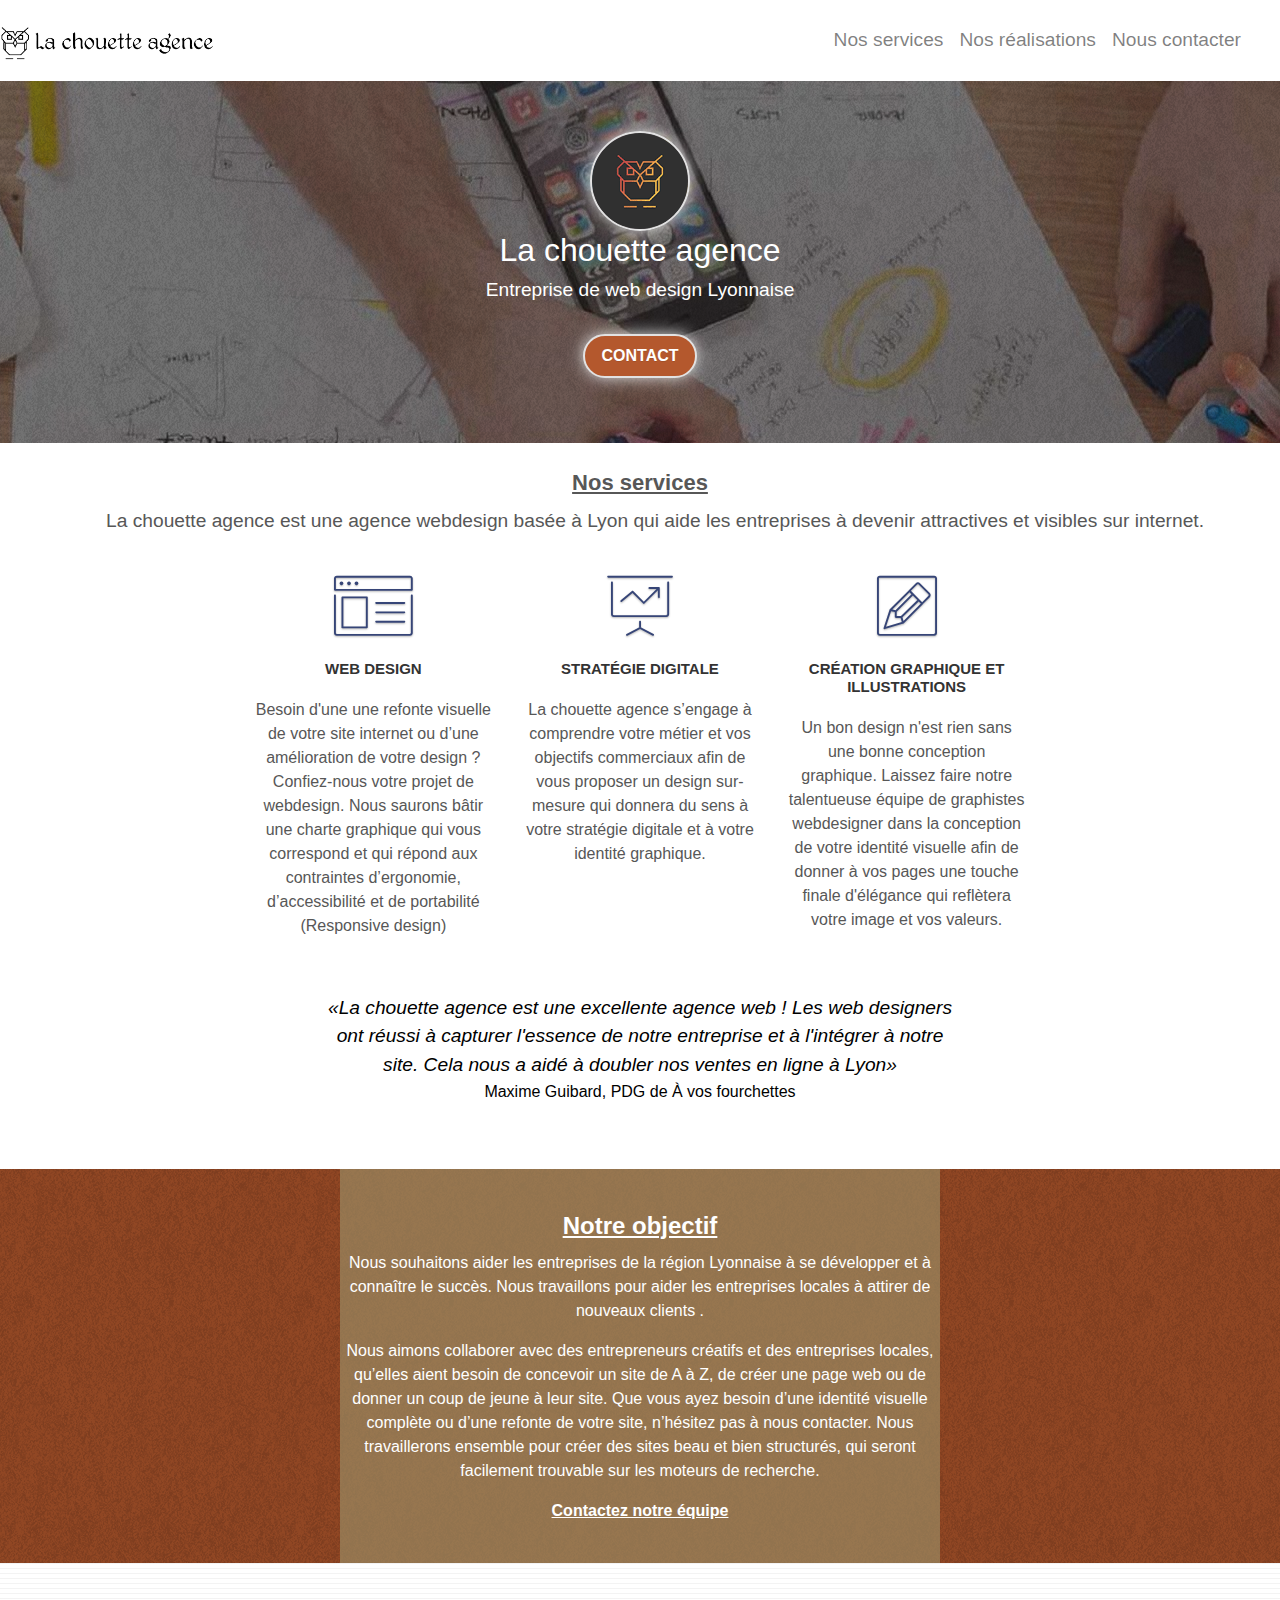
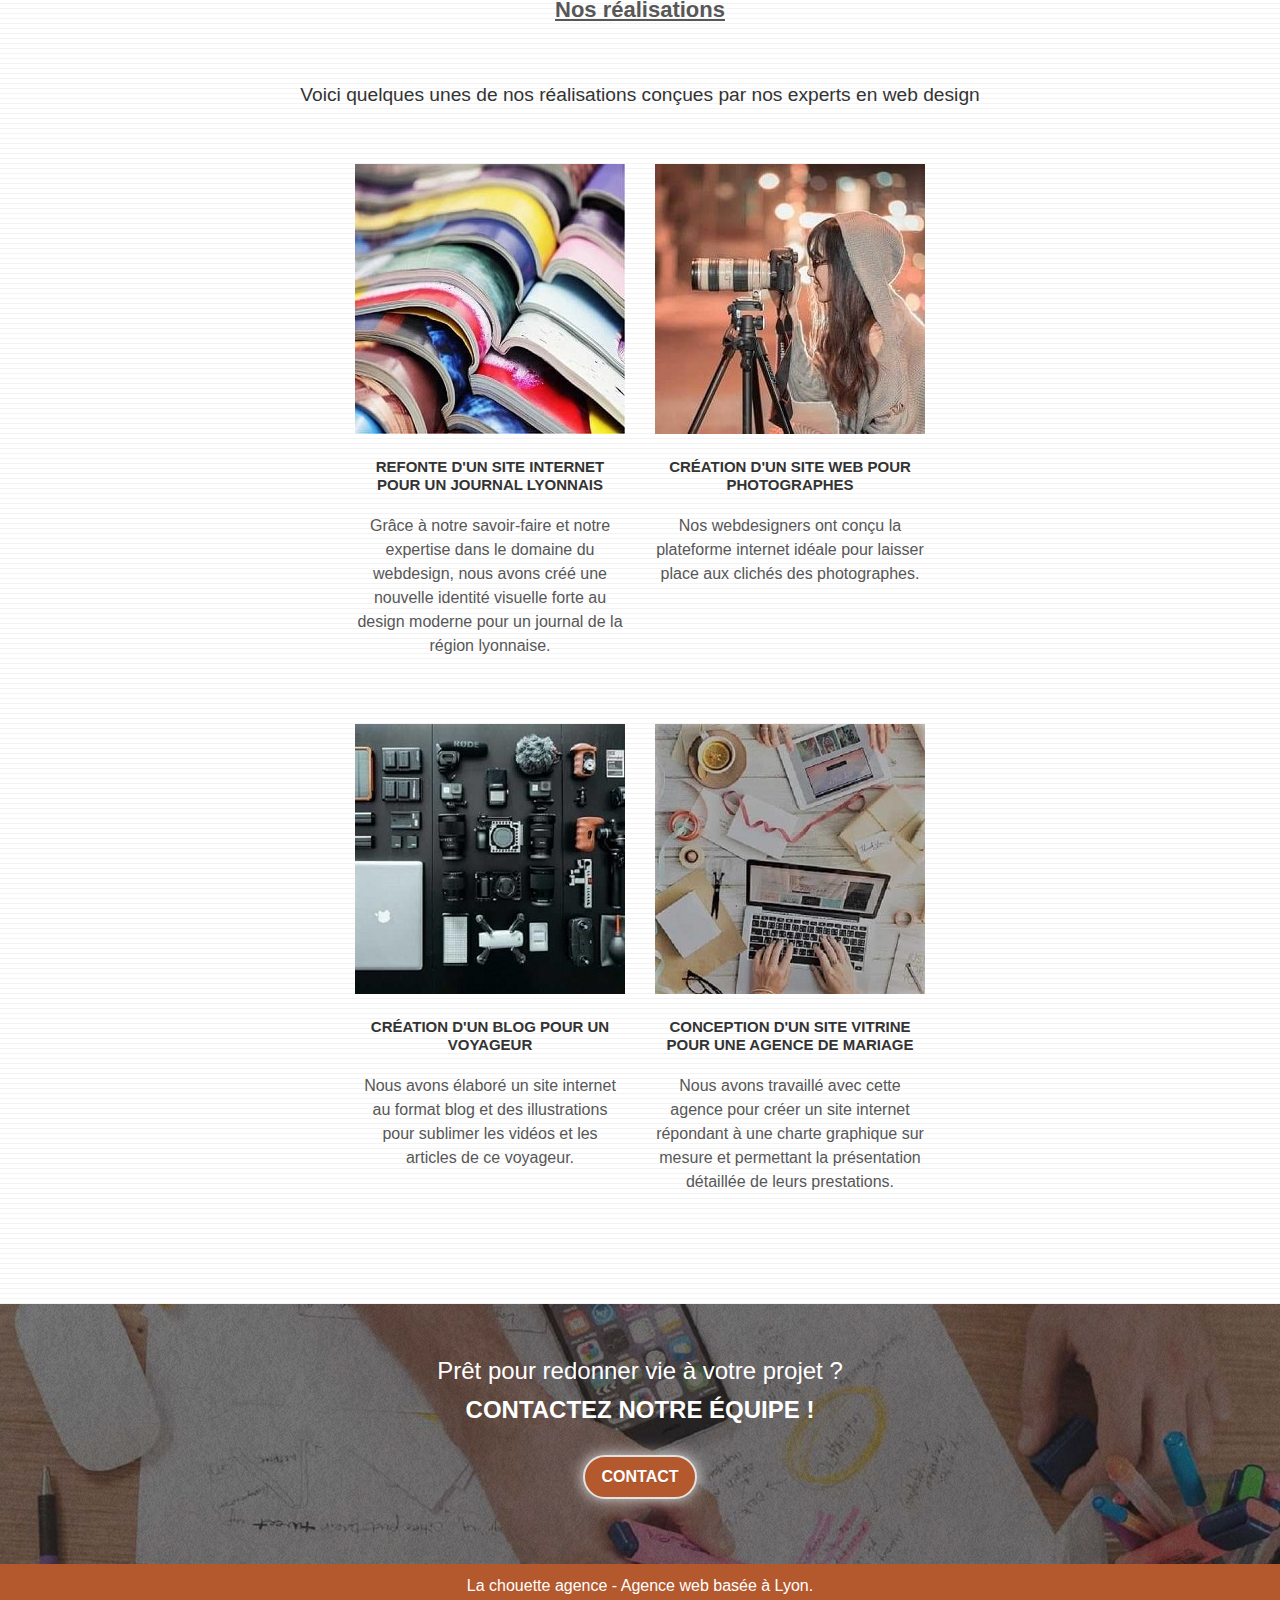
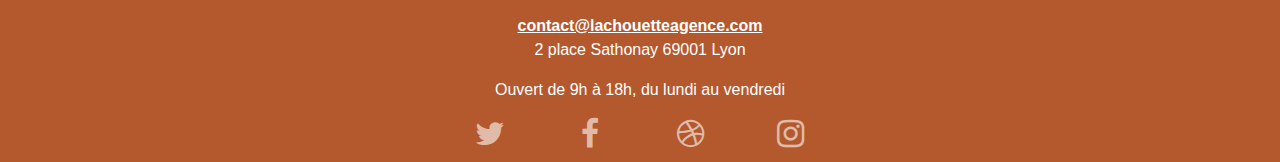
<file: index.html>
<!DOCTYPE html>
<html lang="fr" xmlns:og="http://ogp.me/ns#">
  <head>
    <meta charset="utf-8" />
    <title>Entreprise webdesign Lyon - La chouette agence</title>
    <meta
      name="description"
      content="Création et modernisation de vos sites web. Conception de charte graphique unique et personnalisée."
    />
    <meta
      name="viewport"
      content="width=device-width, initial-scale=1.0, viewport-fit=cover"
    />
    <meta name="robots" content="all" />
    <meta
      property="og:title"
      content="Entreprise webdesign Lyon - La chouette agence"
    />
    <meta property="og:type" content="website" />
    <meta
      property="og:url"
      content="https://davidcailleau.github.io/La_chouette_agence_DC/"
    />
    <meta
      property="og:image"
      content="https://davidcailleau.github.io/La_chouette_agence_DC/la-chouette-agence.png"
    />
    <meta
      property="og:description"
      content="Création et modernisation de vos sites web. Conception de charte graphique unique et personnalisée."
    />
    <meta
      property="og:site_name"
      content="Entreprise web design Lyon - La chouette agence"
    />

    <link rel="shortcut icon" type="image/png" href="favicon.jpg" />

    <link rel="stylesheet" type="text/css" href="./css/bootstrap.min.css" />
    <link rel="stylesheet" type="text/css" href="style.css" />
    <link rel="stylesheet" type="text/css" href="media.css" />
    <link rel="stylesheet" type="text/css" href="./css/font-awesome.min.css" />
    <link rel="stylesheet" type="text/css" href="./css/et-line.min.css" />

    <script src="./js/jquery-2.1.0.min.js" defer></script>
    <script src="./js/bootstrap.min.js" defer></script>
  </head>

  <body>
    <div class="page-container">
      <header class="bloc bgc-white l-bloc">
        <div class="container bloc-sm navbar row">
          <div class="navbar-header">
            <a class="navbar-brand" href="index.html" id="accueil"
              ><img
                src="img/la-chouette-agence.png"
                alt="Logo la chouette agence - entreprise webdesign Lyon"
                height="40"
            /></a>
          </div>
          <nav class="navbar navbar-expand-lg navbar-light bg-light navigation">
            <button
              class="navbar-toggler"
              type="button"
              data-toggle="collapse"
              data-target="#navbarNavDropdown"
              aria-controls="navbarNavDropdown"
              aria-expanded="false"
              aria-label="Toggle navigation"
            >
              <span class="navbar-toggler-icon"></span>
            </button>
            <div class="collapse navbar-collapse" id="navbarNavDropdown">
              <ul class="navbar-nav">
                <li class="nav-item">
                  <a class="nav-link" href="#job">Nos services</a>
                </li>
                <li class="nav-item">
                  <a class="nav-link" href="#portfolio">Nos réalisations</a>
                </li>
                <li class="nav-item">
                  <a class="nav-link" href="contact-la-chouette-agence.html"
                    >Nous contacter</a
                  >
                </li>
              </ul>
            </div>
          </nav>
        </div>
      </header>

      <!-- bloc-1-presentation -->
      <main
        class="bloc bgc-dark-slate-blue bg-banniere d-bloc bg-t-edge bloc-bg-texture texture-paper b-parallax"
        id="bloc-1-hero"
      >
        <section class="container bloc-lg text-center col-sm-12">
          <img
            src="img/logo.png"
            class="center-block logo"
            width="100"
            alt="Logo entreprise web Lyon - La chouette agence"
          />
          <h1 class="text-center hero-bloc-text tc-white">
            La chouette agence
          </h1>
          <h2 class="text-center tc-white presentation">
            Entreprise de web design Lyonnaise
          </h2>

          <div class="text-center">
            <a
              href="contact-la-chouette-agence.html"
              class="btn btn-lg btn-clean btn-rd cta-hero btn-atomic-tangerine"
              id="cta-hero"
              >Contact</a
            >
          </div>
        </section>

        <!-- bloc- Nos métiers -->
        <section
          class="bloc bgc-white l-bloc container bloc-md"
          id="bloc-2-services"
        >
          <section class="row">
            <h2 id="job" class="col-sm-12 text-center metier">Nos services</h2>
            <p class="col-sm-12 text-center presentation">
              La chouette agence est une agence webdesign basée à Lyon qui aide
              les entreprises à devenir attractives et visibles sur internet.
            </p>
          </section>
          <div class="row voffset-lg med-width-whitespace">
            <section class="col-sm-4">
              <div class="text-center">
                <span
                  class="et-icon-browser sm-shadow icon-dark-slate-blue icons icon-lg"
                ></span>
              </div>
              <h3 class="mg-md text-center">
                Web design
              </h3>
              <p class="text-center">
                Besoin d'une une refonte visuelle de votre site internet ou
                d’une amélioration de votre design ? Confiez-nous votre projet
                de webdesign. Nous saurons bâtir une charte graphique qui vous
                correspond et qui répond aux contraintes d’ergonomie,
                d’accessibilité et de portabilité (Responsive design)
              </p>
            </section>
            <section class="col-sm-4">
              <div class="text-center">
                <span
                  class="et-icon-presentation sm-shadow icon-dark-slate-blue icons icon-lg"
                ></span>
              </div>
              <h3 class="mg-md text-center">
                Stratégie digitale
              </h3>
              <p class="text-center">
                La chouette agence s’engage à comprendre votre métier et vos
                objectifs commerciaux afin de vous proposer un design sur-mesure
                qui donnera du sens à votre stratégie digitale et à votre
                identité graphique.
              </p>
            </section>
            <section class="col-sm-4">
              <div class="text-center">
                <span
                  class="et-icon-edit sm-shadow icon-dark-slate-blue icons icon-lg"
                ></span>
              </div>
              <h3 class="mg-md text-center">
                Création graphique et illustrations
              </h3>
              <p class="text-center">
                Un bon design n'est rien sans une bonne conception graphique.
                Laissez faire notre talentueuse équipe de graphistes webdesigner
                dans la conception de votre identité visuelle afin de donner à
                vos pages une touche finale d'élégance qui reflètera votre image
                et vos valeurs.
              </p>
            </section>
          </div>
          <section class="citation text-center">
            <q
              >La chouette agence est une excellente agence web ! Les web
              designers ont réussi à capturer l'essence de notre entreprise et à
              l'intégrer à notre site. Cela nous a aidé à doubler nos ventes en
              ligne à Lyon</q
            >
            <p>Maxime Guibard, PDG de À vos fourchettes</p>
          </section>
        </section>

        <!-- bloc- Notre objectif -->
        <section
          class="bloc tc-white bgc-atomic-tangerine bg-presentation d-bloc bloc-bg-texture texture-paper b-parallax text-center"
        >
          <section
            class="container bloc-lg row tight-width-whitespace black-background text-center col-sm-12 objectif"
          >
            <h2 class="text-center hero-bloc-text tc-white">Notre objectif</h2>
            <p class="white">
              Nous souhaitons aider les entreprises de la région Lyonnaise à se
              développer et à connaître le succès. Nous travaillons pour aider
              les entreprises locales à attirer de nouveaux clients .
            </p>
            <p class="white">
              Nous aimons collaborer avec des entrepreneurs créatifs et des
              entreprises locales, qu’elles aient besoin de concevoir un site de
              A à Z, de créer une page web ou de donner un coup de jeune à leur
              site. Que vous ayez besoin d’une identité visuelle complète ou
              d’une refonte de votre site, n’hésitez pas à nous contacter. Nous
              travaillerons ensemble pour créer des sites beau et bien
              structurés, qui seront facilement trouvable sur les moteurs de
              recherche.
            </p>
            <a
              class="ltc-white bold-link"
              href="contact-la-chouette-agence.html"
              >Contactez notre équipe</a
            >
          </section>
        </section>

        <!-- bloc- Portfolio -->
        <section
          class="bloc bgc-white bg-lines-h2-bg bg-repeat l-bloc"
          id="bloc-4-portfolio"
        >
          <h2 id="portfolio" class="col-sm-12 text-center metier">
            Nos réalisations
          </h2>
          <section class="container bloc-lg realisation">
            <div class="row col-sm-12 text-center">
              <h3 class="col-sm-12 text-center presentation">
                Voici quelques unes de nos réalisations conçues par nos experts
                en web design
              </h3>
            </div>
            <div class="row tight-width-whitespace portfolio-row">
              <div class="col-sm-6">
                <a
                  href="#"
                  data-lightbox="img/journal-big.jpg"
                  data-gallery-id="gallery-1"
                  data-caption="Refonte d'un site web pour un journal de Lyon"
                  data-frame="snapshot-lb"
                  ><img
                    src="img/journal.jpg"
                    alt="Refonte du site web d'un journal de Lyon"
                    class="img-responsive portfolio-thumb"
                /></a>
                <h3 class="mg-md text-center">
                  Refonte d'un site internet pour un journal lyonnais
                </h3>
                <p class="text-center">
                  Grâce à notre savoir-faire et notre expertise dans le domaine
                  du webdesign, nous avons créé une nouvelle identité visuelle
                  forte au design moderne pour un journal de la région
                  lyonnaise.
                </p>
              </div>
              <div class="col-sm-6">
                <a
                  href="#"
                  data-lightbox="img/photographe-big.jpg"
                  data-gallery-id="gallery-1"
                  data-caption="Création d'un site web pour photographes"
                  data-frame="snapshot-lb"
                  ><img
                    src="img/photographe.jpg"
                    class="img-responsive portfolio-thumb"
                    alt="Création d'un site web pour photographes"
                /></a>
                <h3 class="mg-md text-center">
                  Création d'un site web pour photographes
                </h3>
                <p class="text-center">
                  Nos webdesigners ont conçu la plateforme internet idéale pour
                  laisser place aux clichés des photographes.
                </p>
              </div>
            </div>
            <div class="row tight-width-whitespace portfolio-row">
              <div class="col-sm-6">
                <a
                  href="#"
                  data-lightbox="img/voyageur-big.jpg"
                  data-gallery-id="gallery-1"
                  data-caption="Création d'un blog internet pour un voyageur"
                  data-frame="snapshot-lb"
                  ><img
                    src="img/voyageur.jpg"
                    class="img-responsive portfolio-thumb"
                    alt="Création d'un blog web pour voyageur"
                /></a>
                <h3 class="mg-md text-center">
                  Création d'un blog pour un voyageur
                </h3>
                <p class="text-center">
                  Nous avons élaboré un site internet au format blog et des
                  illustrations pour sublimer les vidéos et les articles de ce
                  voyageur.
                </p>
              </div>
              <div class="col-sm-6">
                <a
                  href="#"
                  data-lightbox="img/mariage-big.jpg"
                  data-gallery-id="gallery-1"
                  data-caption="Conception d'un site vitrine pour une agence de mariage"
                  data-frame="snapshot-lb"
                  ><img
                    src="img/mariage.jpg"
                    class="img-responsive portfolio-thumb"
                    alt="Création d'un site vitrine pour agence de mariage"
                /></a>
                <h3 class="mg-md text-center">
                  Conception d'un site vitrine pour une agence de mariage
                </h3>
                <p class="text-center">
                  Nous avons travaillé avec cette agence pour créer un site
                  internet répondant à une charte graphique sur mesure et
                  permettant la présentation détaillée de leurs prestations.
                </p>
              </div>
            </div>
          </section>
        </section>

        <section
          class="bloc bgc-dark-slate-blue bg-banniere d-bloc bloc-bg-texture texture-paper"
          id="bloc-5-cta"
        >
          <section class="container bloc-lg text-center col-sm-12">
            <h2 class="text-center hero-bloc-text tc-white">
              Prêt pour redonner vie à votre projet ?
            </h2>
            <h3 class="text-center hero-bloc-text tc-white">
              Contactez notre équipe !
            </h3>
            <div class="col-sm-12 text-center">
              <a
                href="contact-la-chouette-agence.html"
                class="btn btn-atomic-tangerine btn-clean btn-rd btn-lg cta-hero"
                name="Contact"
                >Contact</a
              >
            </div>
          </section>
        </section>
      </main>

      <!-- Footer - bloc-8 -->
      <footer
        class="bloc bgc-atomic-tangerine d-bloc container bloc-sm col-sm-12 text-center"
      >
        <p class="white">
          La chouette agence - Agence web basée à Lyon.
        </p>
        <address class="white">
          <a
            class="ltc-white bold-link"
            href="mailto:contact@lachouetteagence.com"
            >contact@lachouetteagence.com</a
          ><br />
          2 place Sathonay 69001 Lyon
        </address>
        <p class="text-center white">
          Ouvert de 9h à 18h, du lundi au vendredi
        </p>
        <button
          class="bloc-button btn btn-d scrollToTop"
          name="Retour vers le haut"
          aria-label="Retour vers le haut"
          type="button"
          onclick="scrollToTarget('1')"
        >
          <span class="fa fa-chevron-up"></span>
        </button>
        <div class="row row-no-gutters social text-center">
          <div class="col-sm-3">
            <a class="social" href="index.html" aria-label="Twitter"
              ><span
                aria-hidden="true"
                class="fa fa-twitter fa-2x icon-md"
                title="Twitter"
              ></span
            ></a>
          </div>
          <div class="col-sm-3">
            <a class="social" href="index.html" aria-label="Facebook"
              ><span
                aria-hidden="true"
                class="fa fa-facebook fa-2x icon-md"
                title="Facebook"
              ></span
            ></a>
          </div>
          <div class="col-sm-3">
            <a class="social" href="index.html" aria-label="Dribbble"
              ><span
                aria-hidden="true"
                class="fa fa-dribbble fa-2x icon-md"
                title="Dribbble"
              ></span
            ></a>
          </div>
          <div class="col-sm-3">
            <a class="social" href="index.html" aria-label="Instagram"
              ><span
                aria-hidden="true"
                class="fa fa-instagram fa-2x icon-md"
                title="Instagram"
              ></span
            ></a>
          </div>
        </div>
      </footer>
    </div>
  </body>
</html>
</file>
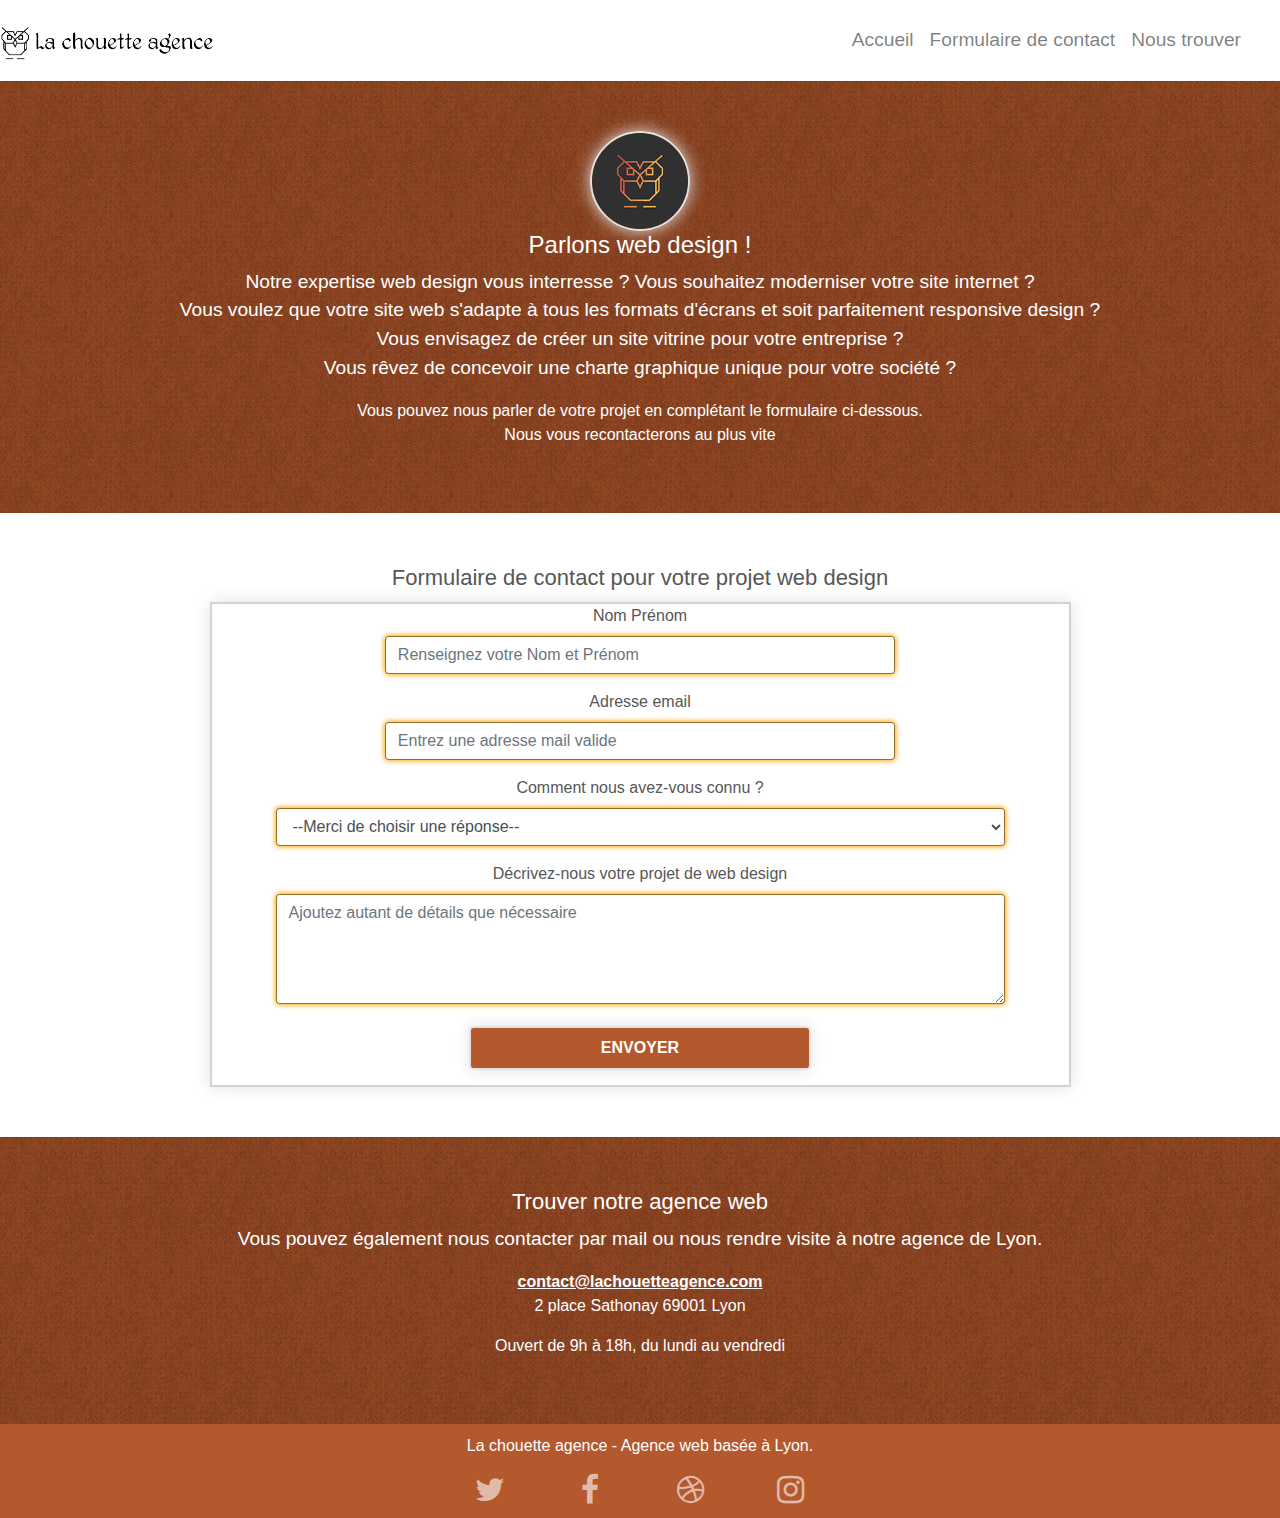
<file: contact-la-chouette-agence.html>
<!DOCTYPE html>
<html lang="fr" xmlns:og="http://ogp.me/ns#">
  <head>
    <meta charset="utf-8" />
    <title>
      Contactez la chouette agence - entreprise webdesign lyonnaise
    </title>
    <meta
      name="description"
      content="Besoin d'un site vitrine ou d'optimiser votre site web en responsive design ? Contactez la chouette agence de Lyon !"
    />
    <meta
      name="viewport"
      content="width=device-width, initial-scale=1.0, viewport-fit=cover"
    />
    <meta name="robots" content="all" />
    <meta
      property="og:title"
      content="Contactez la chouette agence - entreprise web design lyonnaise"
    />
    <meta property="og:type" content="website" />
    <meta
      property="og:url"
      content="https://davidcailleau.github.io/La_chouette_agence_DC/contact-la-chouette-agence.html"
    />
    <meta
      property="og:image"
      content="https://davidcailleau.github.io/La_chouette_agence_DC/la-chouette-agence.png"
    />
    <meta
      property="og:description"
      content="Besoin d'un site vitrine ou d'optimiser votre site web en responsive design ? Contactez la chouette agence de Lyon !"
    />
    <meta
      property="og:site_name"
      content="Entreprise web design Lyon - La chouette agence"
    />
    <link rel="shortcut icon" type="image/png" href="favicon.jpg" />

    <link rel="stylesheet" type="text/css" href="./css/bootstrap.min.css" />
    <link rel="stylesheet" type="text/css" href="style.css" />
    <link rel="stylesheet" type="text/css" href="media.css" />
    <link rel="stylesheet" type="text/css" href="./css/font-awesome.min.css" />

    <script src="./js/jquery-2.1.0.min.js" defer></script>
    <script src="./js/bootstrap.min.js" defer></script>
    <script src="./js/blocs.min.js" defer></script>
    <script src="./js/jqBootstrapValidation.min.js" defer></script>
    <script src="./js/formHandler.js" defer></script>
  </head>
  <body>
    <div class="page-container">
      <header class="bloc bgc-white l-bloc">
        <div class="container bloc-sm navbar row">
          <div class="navbar-header">
            <a class="navbar-brand" href="index.html"
              ><img
                src="img/la-chouette-agence.png"
                alt="Logo la chouette agence - entreprise webdesign Lyon "
                height="40"
            /></a>
          </div>
          <nav class="navbar navbar-expand-lg navbar-light bg-light navigation">
            <button
              class="navbar-toggler"
              type="button"
              data-toggle="collapse"
              data-target="#navbarNavDropdown"
              aria-controls="navbarNavDropdown"
              aria-expanded="false"
              aria-label="Toggle navigation"
            >
              <span class="navbar-toggler-icon"></span>
            </button>
            <div class="collapse navbar-collapse" id="navbarNavDropdown">
              <ul class="navbar-nav">
                <li class="nav-item">
                  <a class="nav-link" href="index.html">Accueil</a>
                </li>
                <li class="nav-item">
                  <a class="nav-link" href="#formulaire"
                    >Formulaire de contact</a
                  >
                </li>
                <li class="nav-item">
                  <a class="nav-link" href="#agence">Nous trouver</a>
                </li>
              </ul>
            </div>
          </nav>
        </div>
      </header>

      <main>
        <div
          class="bloc bg-dots-bg bg-repeat bgc-atomic-tangerine d-bloc bloc-bg-texture texture-paper"
          id="bloc-6"
        >
          <section class="container bloc-lg text-center col-sm-12">
            <img
              src="img/logo.png"
              class="center-block logo"
              width="100"
              alt="Logo entreprise web Lyon - La chouette agence"
            />
            <h1 class="text-center hero-bloc-text tc-white">
              Parlons web design !
            </h1>
            <p class="text-center presentation tc-white">
              Notre expertise web design vous interresse ? Vous souhaitez
              moderniser votre site internet ?<br />
              Vous voulez que votre site web s'adapte à tous les formats
              d'écrans et soit parfaitement responsive design ?<br />
              Vous envisagez de créer un site vitrine pour votre entreprise ?<br />
              Vous rêvez de concevoir une charte graphique unique pour votre
              société ?
            </p>
            <p class="text-center white" id="formulaire">
              Vous pouvez nous parler de votre projet en complétant le
              formulaire ci-dessous.<br />
              Nous vous recontacterons au plus vite
            </p>
          </section>
        </div>

        <section
          class="bloc bgc-white l-bloc container bloc-lg row formulaire"
          id="bloc-7"
        >
          <h2>Formulaire de contact pour votre projet web design</h2>
          <div class="cadre">
            <form
              id="form_1"
              novalidate
              success-msg="Votre message a été envoyé."
              fail-msg="Désolé, il semblerait que notre serveur soit temporairement indisponible. Merci de réessayer ultèrieurement. Veuillez nous excuser de ce désagrément"
            >
              <div class="form-group">
                <label for="name">
                  Nom Prénom
                </label>
                <input
                  type="text"
                  id="name"
                  name="name"
                  class="form-control"
                  required
                  aria-invalid="false"
                  placeholder="Renseignez votre Nom et Prénom"
                />
              </div>
              <div class="form-group">
                <label for="email">
                  Adresse email
                </label>
                <input
                  type="email"
                  id="email"
                  name="email"
                  class="form-control"
                  required
                  aria-invalid="false"
                  placeholder="Entrez une adresse mail valide"
                />
              </div>
              <div class="form-group">
                <label for="knowledge">
                  Comment nous avez-vous connu ?
                </label>
                <select
                  id="knowledge"
                  class="form-control"
                  required
                  aria-invalid="false"
                >
                  <option disabled value="" selected
                    >--Merci de choisir une réponse--</option
                  >
                  <option value="réseaux">Réseaux sociaux</option>
                  <option value="publicité">Publicité</option>
                  <option value="recommandation">Recommandation</option>
                  <option value="client">Je suis déjà client</option>
                  <option value="agence"
                    >Je suis passé devant votre agence de Lyon</option
                  >
                  <option value="Autres">Autres</option>
                </select>
              </div>
              <div class="form-group">
                <label for="message">
                  Décrivez-nous votre projet de web design<br />
                </label>
                <textarea
                  id="message"
                  class="form-control"
                  rows="4"
                  cols="50"
                  required
                  aria-invalid="false"
                  placeholder="Ajoutez autant de détails que nécessaire"
                ></textarea>
              </div>

              <button
                class="bloc-button btn btn-lg btn-block cta-hero btn-atomic-tangerine envoyer"
                type="submit"
                name="envoyer"
              >
                Envoyer
              </button>
            </form>
          </div>
        </section>
        <div
          class="bloc bg-dots-bg bg-repeat bgc-atomic-tangerine d-bloc bloc-bg-texture texture-paper"
        >
          <section class="container bloc-lg text-center col-sm-12">
            <h2 class="white">Trouver notre agence web</h2>
            <p class="text-center presentation tc-white" id="agence">
              Vous pouvez également nous contacter par mail ou nous rendre
              visite à notre agence de Lyon.
            </p>

            <address class="text-center white">
              <a
                class="ltc-white bold-link"
                href="mailto:contact@lachouetteagence.com"
                >contact@lachouetteagence.com</a
              >
              <p class="white">2 place Sathonay 69001 Lyon</p>
            </address>
            <p class="text-center white">
              Ouvert de 9h à 18h, du lundi au vendredi
            </p>
          </section>
        </div>
      </main>

      <!-- Footer -->
      <footer
        class="bloc bgc-atomic-tangerine d-bloc container bloc-sm col-sm-12 text-center"
      >
        <p class="white">
          La chouette agence - Agence web basée à Lyon.
        </p>

        <button
          class="bloc-button btn btn-d scrollToTop"
          name="Retour vers le haut"
          aria-label="Retour vers le haut"
          type="button"
          onclick="scrollToTarget('1')"
        >
          <span class="fa fa-chevron-up"></span>
        </button>
        <div class="row row-no-gutters social text-center">
          <div class="col-sm-3">
            <a class="social" href="index.html" aria-label="Twitter"
              ><i
                aria-hidden="true"
                class="fa fa-twitter fa-2x icon-md"
                title="Twitter"
              ></i
            ></a>
          </div>
          <div class="col-sm-3">
            <a class="social" href="index.html" aria-label="Facebook"
              ><i
                aria-hidden="true"
                class="fa fa-facebook fa-2x icon-md"
                title="Facebook"
              ></i
            ></a>
          </div>
          <div class="col-sm-3">
            <a class="social" href="index.html" aria-label="Dribble"
              ><i
                aria-hidden="true"
                class="fa fa-dribbble fa-2x icon-md"
                title="Dribbble"
              ></i
            ></a>
          </div>
          <div class="col-sm-3">
            <a class="social" href="index.html" aria-label="Instagram"
              ><i
                aria-hidden="true"
                class="fa fa-instagram fa-2x icon-md"
                title="Instagram"
              ></i
            ></a>
          </div>
        </div>
      </footer>
    </div>
  </body>
</html>
</file>
<file: style.css>
body {
  margin: 0;
  padding: 0;
  background: #fff;
  -webkit-font-smoothing: antialiased;
  -moz-osx-font-smoothing: grayscale;
  width: 100%;
}

a,
button {
  transition: all 0.3s ease-in-out;
  outline: none;
}

a:hover {
  text-decoration: none;
  cursor: pointer;
}

.bloc {
  width: 100%;
  clear: both;
  background: 50% 50% no-repeat;
  -webkit-background-size: cover;
  -moz-background-size: cover;
  -o-background-size: cover;
  background-size: cover;
  position: relative;
}

.bloc .container {
  padding-left: 0;
  padding-right: 0;
}

.bloc-lg {
  padding: 50px 25px;
}

#bloc-7 {
  margin: auto;
}

.bloc-md {
  padding: 25px;
}

.bloc-sm {
  padding: 10px 25px;
}

.bg-center,
.bg-l-edge,
.bg-r-edge,
.bg-t-edge,
.bg-b-edge,
.bg-tl-edge,
.bg-bl-edge,
.bg-tr-edge,
.bg-br-edge,
.bg-repeat {
  -webkit-background-size: auto;
  -moz-background-size: auto;
  -o-background-size: auto;
  background-size: auto;
}

.site-navigation li {
  margin-left: 15px;
  margin-right: 15px;
}

.citation {
  width: 50%;
  margin: 40px auto;
  font-size: 1.2rem;
  font-style: italic;
  color: black;
}

.citation p {
  font-style: normal;
  color: black;
}

.logo {
  box-shadow: 0 0 1em #e2e2e2;
  border: 2px solid #e2e2e2;
  border-radius: 50%;
}

.presentation {
  font-weight: lighter;
  text-transform: initial;
  font-size: 1.2rem;
  margin-left: 15px;
  margin-right: 15px;
}

.metier {
  font-weight: bold;
  text-decoration: underline;
}
.objectif {
  display: flex;
  flex-direction: column;
  align-items: center;
}

.objectif h2 {
  font-weight: bold;
  text-decoration: underline;
}

.formulaire {
  text-align: center;
  display: flex;
  flex-direction: column;
  align-items: center;
}

form {
  width: auto;
  box-shadow: 0 0 1em #e2e2e2;
  border: 2px solid #d4d3d3;
}

.form-group {
  margin-left: 4rem;
  margin-right: 4rem;
}

input:invalid,
textarea:invalid,
select:invalid {
  box-shadow: 0 0 5px 1px orange;
}

input:focus:invalid {
  outline: none;
}

.cadre {
  width: 70%;
}

.nav-link {
  font-size: 1.2rem;
  color: black;
}

.navbar-toggler {
  background-color: rgba(255, 189, 159, 0.596);
  margin: 10px 10px 0 0;
  border: 0px;
}

#name,
#email {
  width: 70%;
  margin: auto;
}
.bg-repeat {
  background: repeat;
}

.bg-t-edge {
  background: top no-repeat;
}

.bloc-bg-texture::before {
  content: "";
  background-size: 2px 2px;
  position: absolute;
  top: 0;
  bottom: 0;
  left: 0;
  right: 0;
}

.texture-paper::before {
  background: url("img/texture-paper.png");
  background-size: 280px 280px;
}

.b-parallax {
  background-attachment: fixed;
}

.d-bloc {
  color: rgba(255, 255, 255, 0.7);
}

.d-bloc button:hover {
  color: rgba(255, 255, 255, 0.9);
}

.d-bloc .icon-round,
.d-bloc .icon-square,
.d-bloc .icon-rounded,
.d-bloc .icon-semi-rounded-a,
.d-bloc .icon-semi-rounded-b {
  border-color: rgba(255, 255, 255, 0.9);
}

.d-bloc .divider-h span {
  border-color: rgba(255, 255, 255, 0.2);
}

.d-bloc .a-btn,
.d-bloc .navbar a,
.d-bloc .navbar-brand,
.d-bloc a .icon-sm,
.d-bloc a .icon-md,
.d-bloc a .icon-lg,
.d-bloc a .icon-xl,
.d-bloc h1 a,
.d-bloc h2 a,
.d-bloc h3 a,
.d-bloc h4 a,
.d-bloc h5 a,
.d-bloc h6 a,
.d-bloc p a {
  color: rgba(255, 255, 255, 0.6);
}

.d-bloc .a-btn:hover,
.d-bloc .navbar a:hover,
.d-bloc .navbar-brand:hover,
.d-bloc a:hover .icon-sm,
.d-bloc a:hover .icon-md,
.d-bloc a:hover .icon-lg,
.d-bloc a:hover .icon-xl,
.d-bloc h1 a:hover,
.d-bloc h2 a:hover,
.d-bloc h3 a:hover,
.d-bloc h4 a:hover,
.d-bloc h5 a:hover,
.d-bloc h6 a:hover,
.d-bloc p a:hover {
  color: rgba(255, 255, 255, 1);
}

.d-bloc .navbar-toggler .icon-bar {
  background: rgba(255, 255, 255, 1);
}

.d-bloc .btn-wire,
.d-bloc .btn-wire:hover {
  color: rgba(255, 255, 255, 1);
  border-color: rgba(255, 255, 255, 1);
}

.d-bloc .panel {
  color: rgba(0, 0, 0, 0.5);
}

.d-bloc .panel button:hover {
  color: rgba(0, 0, 0, 0.7);
}

.d-bloc .panel icon {
  border-color: rgba(0, 0, 0, 0.7);
}

.d-bloc .panel .divider-h span {
  border-color: rgba(0, 0, 0, 0.1);
}

.d-bloc .panel .a-btn {
  color: rgba(0, 0, 0, 0.6);
}

.d-bloc .panel .a-btn:hover {
  color: rgba(0, 0, 0, 1);
}

.d-bloc .panel .btn-wire,
.d-bloc .panel .btn-wire:hover {
  color: rgba(0, 0, 0, 0.7);
  border-color: rgba(0, 0, 0, 0.3);
}

.d-bloc .panel,
.l-bloc {
  color: rgba(0, 0, 0, 0.5);
}

.d-bloc .panel button:hover,
.l-bloc button:hover {
  color: rgba(0, 0, 0, 0.7);
}

.l-bloc .icon-round,
.l-bloc .icon-square,
.l-bloc .icon-rounded,
.l-bloc .icon-semi-rounded-a,
.l-bloc .icon-semi-rounded-b {
  border-color: rgba(0, 0, 0, 0.7);
}

.d-bloc .panel .divider-h span,
.l-bloc .divider-h span {
  border-color: rgba(0, 0, 0, 0.1);
}

.d-bloc .panel .a-btn,
.l-bloc .a-btn,
.l-bloc .navbar a,
.l-bloc .navbar-brand,
.l-bloc a .icon-sm,
.l-bloc a .icon-md,
.l-bloc a .icon-lg,
.l-bloc a .icon-xl,
.l-bloc h1 a,
.l-bloc h2 a,
.l-bloc h3 a,
.l-bloc h4 a,
.l-bloc h5 a,
.l-bloc h6 a,
.l-bloc p a {
  color: rgba(0, 0, 0, 0.6);
}

.d-bloc .panel .a-btn:hover,
.l-bloc .a-btn:hover,
.l-bloc .navbar a:hover,
.l-bloc .navbar-brand:hover,
.l-bloc a:hover .icon-sm,
.l-bloc a:hover .icon-md,
.l-bloc a:hover .icon-lg,
.l-bloc a:hover .icon-xl,
.l-bloc h1 a:hover,
.l-bloc h2 a:hover,
.l-bloc h3 a:hover,
.l-bloc h4 a:hover,
.l-bloc h5 a:hover,
.l-bloc h6 a:hover,
.l-bloc p a:hover {
  color: rgba(0, 0, 0, 1);
}

.l-bloc .navbar-toggler .icon-bar {
  color: rgba(0, 0, 0, 0.6);
}

.d-bloc .panel .btn-wire,
.d-bloc .panel .btn-wire:hover,
.l-bloc .btn-wire,
.l-bloc .btn-wire:hover {
  color: rgba(0, 0, 0, 0.7);
  border-color: rgba(0, 0, 0, 0.3);
}

.voffset {
  margin-top: 30px;
}

.voffset-lg {
  margin-top: 80px;
}

.row-no-gutters {
  margin-right: 0;
  margin-left: 0;
}

.row.row-no-gutters > [class^="col-"],
.row.row-no-gutters > [class*=" col-"] {
  padding-right: 0;
  padding-left: 0;
}

#bloc-1-hero h1 {
  font-size: 2rem;
}

.navbar {
  margin-bottom: 0;
  z-index: 1;
}

.navbar-brand {
  height: auto;
  padding: 3px 15px;
  font-size: 25px;
  font-weight: normal;
  line-height: 44px;
}

.navbar-brand img {
  max-height: 200px;
  margin: 0 5px 0 0;
  display: inline;
}

.navbar-brand img[src$="svg"] {
  min-width: 100px;
}

.nav-center .navbar-brand img {
  margin: 0;
}

.navbar .nav {
  padding-top: 2px;
  margin-right: -16px;
  float: right;
  z-index: 1;
}

.nav > li {
  float: left;
  margin-top: 4px;
  font-size: 1.3rem;
}

.navbar-nav .open .dropdown-menu > li > a {
  text-align: inherit;
}

.nav > li a:hover,
.nav > li a:focus {
  background: transparent;
}

.navbar-toggler:hover {
  background: transparent;
}

.navbar-toggler .icon-bar {
  background-color: rgba(0, 0, 0, 0.5);
  width: 26px;
}

.nav-invert .navbar .nav {
  float: left;
}

.nav-invert .navbar-header,
.nav-invert .navbar-brand {
  float: right;
  position: relative;
  z-index: 2;
}

.nav > li > .dropdown a {
  background: none;
  display: block;
  padding: 14px 15px;
}

nav .caret {
  margin: 0 5px;
}

.dropdown-menu .dropdown-menu {
  top: -8px;
  left: 100%;
}

.dropdown-menu .dropmenu-flow-right {
  top: 100%;
  left: 0;
  margin-left: -1px;
  border-top-left-radius: 0;
  border-top-right-radius: 0;
}

.dropdown-menu .dropdown span {
  border: 4px solid black;
  border-top-color: transparent;
  border-right-color: transparent;
  border-bottom-color: transparent;
  margin: 6px -5px 0 0;
  float: right;
}

.mg-md {
  margin-top: 10px;
  margin-bottom: 20px;
}

.mg-lg {
  margin-top: 10px;
  margin-bottom: 40px;
}

.btn {
  margin: 0 5px 5px 0;
}

.btn.pull-right {
  margin: 0 0 5px 5px;
}

.btn-d,
.btn-d:hover,
.btn-d:focus {
  color: #fff;
  background: rgba(0, 0, 0, 0.3);
}

button {
  outline: none;
}

.btn-rd {
  border-radius: 40px;
}

.btn-clean {
  border: 1.1px solid #e2e2e2;
  text-shadow: 0 1px 0 rgba(0, 0, 1, 0.1);
  box-shadow: 0 0 1em #e2e2e2;
}

.icon-md {
  font-size: 30px;
}

.icon-lg {
  font-size: 60px;
}

.sm-shadow {
  text-shadow: 0 1px 2px rgba(0, 0, 0, 0.3);
}

.panel-sq,
.panel-sq .panel-heading,
.panel-sq .panel-footer {
  border-radius: 0;
}

.panel-rd {
  border-radius: 30px;
}

.panel-rd .panel-heading {
  border-radius: 29px 29px 0 0;
}

.panel-rd .panel-footer {
  border-radius: 0 0 29px 29px;
}

.form-control {
  border-color: rgba(0, 0, 0, 0.4);
  box-shadow: none;
}

.scrollToTop {
  width: 40px;
  height: 40px;
  position: fixed;
  bottom: 20px;
  right: 20px;
  visibility: hidden;
  z-index: 4;
  transition: all 0.3s ease-in-out;
}

.scrollToTop span {
  margin-top: 6px;
}

.showScrollTop {
  font-size: 14px;
  visibility: visible;
}

a[data-lightbox] {
  position: relative;
  display: block;
  text-align: center;
}

a[data-lightbox]:hover::before {
  content: "+";
  font-family: "HelveticaNeue-Light", "Helvetica Neue Light", "Helvetica Neue",
    Helvetica, Arial;
  font-size: 32px;
  width: 50px;
  height: 50px;
  margin-left: -25px;
  border-radius: 50%;
  background: rgba(0, 0, 0, 0.6);
  color: #fff;
  font-weight: 100;
  z-index: 1;
  position: absolute;
  top: 50%;
  transform: translateY(-50%);
  -webkit-transform: translateY(-50%);
}

a[data-lightbox]:hover img {
  opacity: 0.6;
  -webkit-animation-fill-mode: none;
  animation-fill-mode: none;
}

#lightbox-modal {
  display: flex;
  align-items: center;
}

#lightbox-modal .modal-dialog {
  width: 90%;
  max-width: 900px;
  margin: 0 auto 0;
}

#lightbox-modal .modal-dialog img {
  max-height: 90vh;
  margin: 0 auto;
}

.lightbox-caption {
  padding: 20px;
  color: #fff;
  background: rgba(0, 0, 0, 0.5);
  position: absolute;
  left: 15px;
  right: 15px;
  bottom: 5px;
  text-align: center;
  font-size: 1rem;
}

.close-lightbox {
  color: #fff;
  font-size: 30px;
  position: absolute;
  top: 20px;
  right: 20px;
  z-index: 3;
  background: rgba(0, 0, 0, 0.5);
  border: none;
  line-height: 30px;
  padding: 0 9px 5px;
  opacity: 0.3;
}

.close-lightbox:hover,
.next-lightbox:hover,
.prev-lightbox:hover {
  opacity: 1;
  color: #fff;
}

.next-lightbox,
.prev-lightbox {
  font-size: 20px;
  color: rgba(255, 255, 255, 0.9);
  background: rgba(0, 0, 0, 0.5);
  transition: all 0.2s ease-in-out;
  position: absolute;
  top: 45%;
  z-index: 1;
  opacity: 0.4;
}

.next-lightbox {
  padding: 6px 8px 1px 13px;
  right: 25px;
}

.prev-lightbox {
  padding: 6px 13px 1px 10px;
  left: 25px;
}

.snapshot-lb .modal-body {
  padding-bottom: 45px;
}

.snapshot-lb .lightbox-caption {
  padding: 0;
  color: rgba(0, 0, 0, 0.5);
  background: none;
}

h1,
h2,
h3,
h4,
h5,
h6,
p,
label,
.btn,
a {
  font-family: "helvetica";
  font-weight: 400;
  color: #575757;
}

.container {
  max-width: 100%;
}

.hero-bloc-text {
  font-size: 1.5rem;
}

.hero-bloc-text-sub {
  font-size: 36px;
}

.statement-bloc-text {
  line-height: 26px;
  font-style: italic;
  font-size: 20px;
  text-align: center;
  font-weight: lighter;
  max-width: 520px;
  margin: auto auto auto auto;
}

p {
  font-size: 1rem;
}

.tight-width-whitespace {
  max-width: 600px;
  margin: auto auto auto auto;
}

.h1 {
  font-size: 20px;
  font-family: "Open Sans";
}

.cta-hero {
  margin-top: 22px;
  margin-bottom: 15px;
  margin-left: auto;
  margin-right: auto;
  color: #ffffff;
  text-transform: uppercase;
  text-align: center;
  font-size: 16px;
  font-weight: 700;
  border: 2px solid #e2e2e2;
  box-shadow: 0 0 1em #e2e2e2;
}

.social {
  max-width: 400px;
  margin: auto auto auto auto;
}

h2 {
  font-size: 22px;
  line-height: 1.4em;
}

h3 {
  font-size: 15px;
  text-transform: uppercase;
  font-weight: 700;
  color: #333333;
}

.med-width-whitespace {
  max-width: 800px;
  margin: auto auto auto auto;
  box-shadow: 0px 0px 0px #000000;
}

h1 {
  color: #333333;
}

h4 {
  color: #333333;
}

.icons {
  margin-bottom: 14px;
  margin-top: 24px;
}

.white {
  color: #ffffff;
}

.portfolio-thumb {
  margin-bottom: 24px;
}

#portfolio {
  padding-top: 2rem;
}
.img-responsive {
  display: block;
  max-width: 100%;
  height: auto;
}

.portfolio-row {
  margin-bottom: 44px;
  margin-top: 50px;
}

.avatar {
  box-shadow: 0px 4px 9px rgba(0, 0, 0, 0.3);
}

.black-background {
  background-color: rgba(154, 138, 98, 0.7);
  padding: 40px 40px 40px 40px;
}

.bold-link {
  font-weight: 900;
  text-decoration: underline;
}

.bgc-white {
  background-color: #ffffff;
}

.bgc-dark-slate-blue {
  background-color: #364577;
}

.bgc-atomic-tangerine {
  background-color: #b4582d;
}

.tc-white {
  color: #ffffff;
}

.btn-atomic-tangerine {
  background: #b4582d;
  color: #ffffff;
}

.btn-atomic-tangerine:hover {
  background: #c27956;
  color: #ffffff;
}

.ltc-white {
  color: #ffffff;
}

.ltc-white:hover {
  color: #cccccc;
}

.ltc-atomic-tangerine {
  color: #b4582d;
}

.ltc-atomic-tangerine:hover {
  color: #c27956;
}

.icon-dark-slate-blue {
  color: #364577;
  border-color: #364577;
}

.bg-dots-bg {
  background-image: url("img/dots-bg.png");
}

.bg-lines-h2-bg {
  background-image: url("img/lines-h2-bg.png");
}

.bg-banniere {
  background-image: url("img/la-chouette-agence-banniere.jpg");
}

.bg-presentation {
  background-image: url("img/image-de-presentation.jpg");
}
</file>
<file: media.css>
@media (max-width: 768px) {
  .citation {
    width: 80%;
  }
  .navbar-header {
    width: 80%;
    margin: auto;
    text-align: center;
  }
  .navbar {
    margin: 0px;
  }

  .navigation {
    width: 55%;
    margin: auto;
    text-align: center;
    align-items: center;
    display: flex;
    flex-direction: row;
    justify-content: space-around;
  }

  .realisation {
    display: flex;
    flex-direction: column;
    align-items: center;
    margin: auto;
  }

  .realisation img {
    margin: auto;
  }

  .social {
    flex-wrap: nowrap;
  }

  .form-group {
    margin-left: 2rem;
    margin-right: 2rem;
  }

  .form-control {
    font-size: 0.8rem;
  }
  .cadre {
    width: 95%;
  }

  #name,
  #email {
    width: 100%;
    margin: auto;
  }
}
</file>
